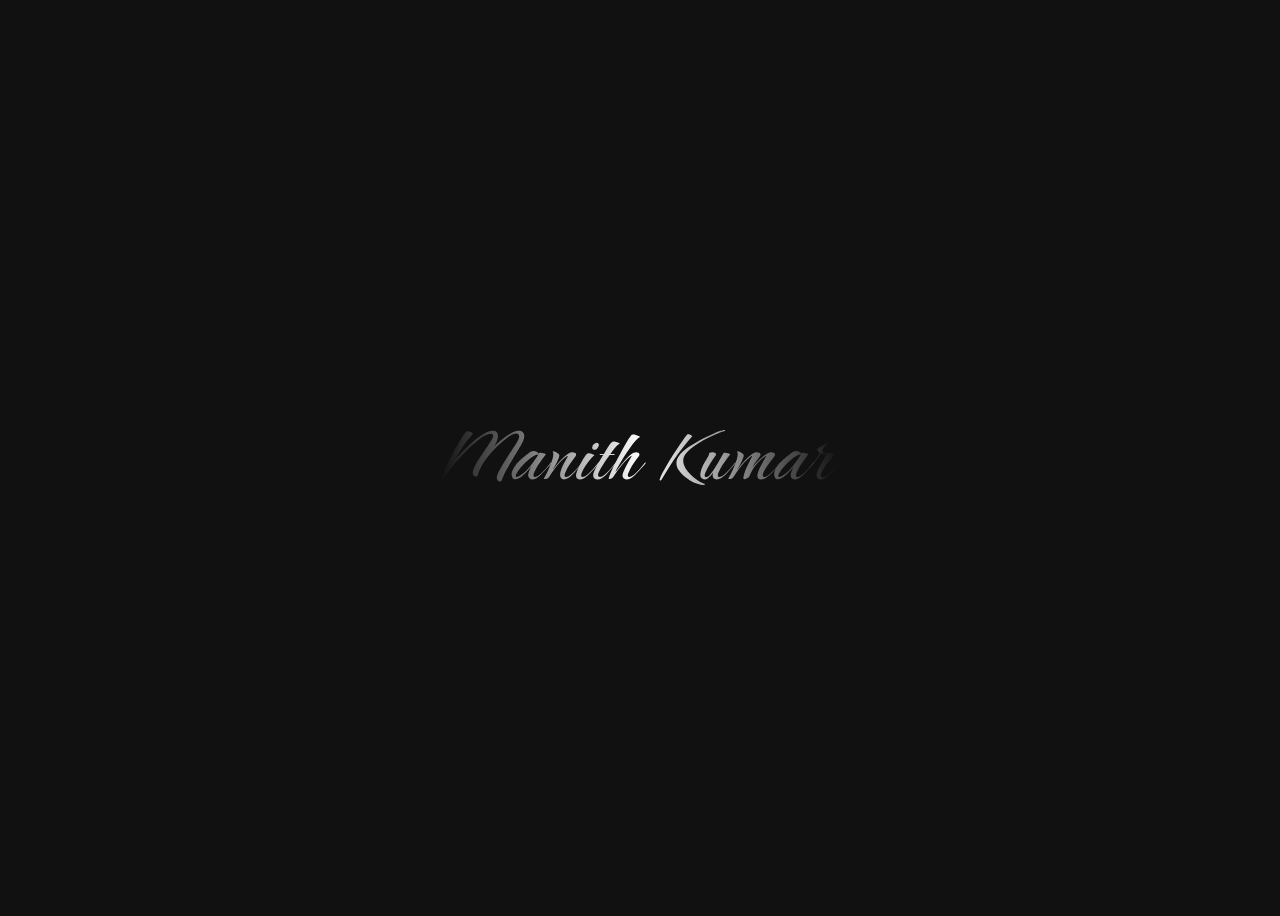
<file: 3/index.html>
<!-- <!doctype html>
<html>
  <head>
    <title>SVG Animation</title>
    <style>
      path {
        /* fill: none; */
        stroke: black;
        stroke-width: 1;

        fill: black;
        fill-opacity: 0;

        stroke-dasharray: 2000;
        stroke-dashoffset: 2000;

        animation: draw 5s ease forwards;
      }

      @keyframes draw {
        to {
          stroke-dashoffset: 0;
        }
      }
    </style>
  </head>
  <body>
   
    <svg width="395" height="55" viewBox="0 0 395 55"  xmlns="http://www.w3.org/2000/svg">
<path d="M376.257 48.864C374.977 48.864 373.921 48.48 373.089 47.712C372.321 46.944 371.937 45.92 371.937 44.64C371.937 43.36 372.321 41.792 373.089 39.936C373.921 38.08 374.913 36.128 376.065 34.08C377.217 32.032 378.369 30.112 379.521 28.32C380.673 26.464 381.601 24.96 382.305 23.808C381.857 24 381.313 24.096 380.673 24.096C379.969 24.096 379.233 24 378.465 23.808C377.697 23.552 376.961 23.296 376.257 23.04C376.065 23.36 375.585 24.064 374.817 25.152C374.113 26.176 373.249 27.392 372.225 28.8C371.265 30.144 370.273 31.456 369.249 32.736C368.225 34.016 367.329 35.104 366.561 36C365.857 36.832 365.377 37.248 365.121 37.248C364.929 37.248 364.833 37.152 364.833 36.96C364.833 36.832 364.929 36.672 365.121 36.48C365.825 35.584 366.529 34.72 367.233 33.888C368.001 33.056 368.737 32.192 369.441 31.296C370.529 29.952 371.553 28.544 372.513 27.072C373.473 25.6 374.337 24.064 375.105 22.464C374.721 22.208 374.209 21.824 373.569 21.312C372.929 20.8 372.609 20.288 372.609 19.776C372.609 19.072 373.025 18.4 373.857 17.76C374.689 17.056 375.617 16.448 376.641 15.936C377.665 15.424 378.433 15.04 378.945 14.784C379.201 14.72 379.777 14.496 380.673 14.112C381.633 13.664 382.145 13.44 382.209 13.44C382.465 13.44 382.593 13.568 382.593 13.824C382.593 13.888 382.177 14.304 381.345 15.072C380.577 15.776 379.777 16.64 378.945 17.664C378.177 18.688 377.793 19.712 377.793 20.736C377.793 21.632 378.177 22.272 378.945 22.656C379.713 23.04 380.481 23.232 381.249 23.232C381.953 23.232 382.529 23.104 382.977 22.848C383.169 22.528 383.425 22.368 383.745 22.368C384.257 22.368 384.897 22.464 385.665 22.656C386.433 22.784 387.137 23.04 387.777 23.424C388.417 23.744 388.737 24.224 388.737 24.864C388.737 25.312 388.609 25.76 388.353 26.208C388.097 26.592 387.809 26.944 387.489 27.264C386.849 28.032 385.889 29.184 384.609 30.72C383.393 32.192 382.113 33.824 380.769 35.616C379.489 37.408 378.401 39.104 377.505 40.704C376.609 42.304 376.161 43.552 376.161 44.448C376.161 45.088 376.385 45.632 376.833 46.08C377.281 46.464 377.825 46.656 378.465 46.656C379.489 46.656 380.673 46.176 382.017 45.216C383.361 44.192 384.705 42.976 386.049 41.568C387.457 40.096 388.769 38.656 389.985 37.248C391.201 35.84 392.225 34.656 393.057 33.696C393.889 32.672 394.369 32.16 394.497 32.16C394.753 32.16 394.881 32.288 394.881 32.544C394.881 32.672 394.561 33.12 393.921 33.888C393.281 34.656 392.449 35.616 391.425 36.768C390.465 37.856 389.441 38.976 388.353 40.128C387.329 41.216 386.433 42.176 385.665 43.008C384.897 43.84 384.385 44.352 384.129 44.544C383.105 45.504 381.889 46.464 380.481 47.424C379.137 48.384 377.729 48.864 376.257 48.864Z" fill="white"/>
<path d="M350.642 48.864C349.426 48.864 348.402 48.48 347.57 47.712C346.738 46.944 346.322 45.92 346.322 44.64C346.322 43.296 346.674 41.792 347.378 40.128C348.146 38.4 348.818 36.96 349.394 35.808C348.626 36.768 347.634 37.984 346.418 39.456C345.202 40.864 343.89 42.272 342.482 43.68C341.074 45.088 339.634 46.272 338.162 47.232C336.69 48.128 335.282 48.576 333.938 48.576C332.53 48.576 331.506 48.064 330.866 47.04C330.29 46.016 330.002 44.896 330.002 43.68C330.002 42.912 330.098 42.144 330.29 41.376C330.738 39.712 331.602 37.984 332.882 36.192C334.162 34.336 335.634 32.576 337.298 30.912C339.026 29.184 340.786 27.584 342.578 26.112C344.37 24.64 345.97 23.424 347.378 22.464C348.018 22.016 348.69 21.632 349.394 21.312C350.162 20.928 350.962 20.736 351.794 20.736C352.818 20.736 353.746 21.024 354.578 21.6C355.474 22.112 356.274 22.72 356.978 23.424C357.17 23.104 357.298 22.848 357.362 22.656C357.49 22.464 357.746 22.368 358.13 22.368C358.386 22.368 358.962 22.464 359.858 22.656C360.818 22.848 361.714 23.072 362.546 23.328C363.378 23.584 363.794 23.84 363.794 24.096C363.794 24.16 363.762 24.192 363.698 24.192C363.25 24.832 362.77 25.472 362.258 26.112C361.746 26.752 361.234 27.392 360.722 28.032C359.122 30.208 357.554 32.48 356.018 34.848C354.546 37.216 353.266 39.68 352.178 42.24C352.05 42.624 351.922 43.04 351.794 43.488C351.666 43.872 351.602 44.288 351.602 44.736C351.602 45.888 352.178 46.464 353.33 46.464C354.226 46.464 355.314 45.984 356.594 45.024C357.874 44.064 359.186 42.88 360.53 41.472C361.938 40.064 363.25 38.656 364.466 37.248C365.682 35.776 366.706 34.56 367.538 33.6C368.37 32.64 368.85 32.16 368.978 32.16C369.17 32.16 369.266 32.288 369.266 32.544C369.266 32.672 368.786 33.312 367.826 34.464C366.866 35.552 365.714 36.832 364.37 38.304C363.026 39.776 361.81 41.12 360.722 42.336C359.634 43.488 358.93 44.224 358.61 44.544C357.586 45.504 356.37 46.464 354.962 47.424C353.554 48.384 352.114 48.864 350.642 48.864ZM334.994 46.368C335.506 46.368 336.018 46.24 336.53 45.984C337.106 45.664 337.586 45.408 337.97 45.216C340.466 43.744 342.834 41.824 345.074 39.456C347.314 37.088 349.394 34.56 351.314 31.872C353.234 29.184 354.962 26.624 356.498 24.192C356.37 24.128 356.146 24.096 355.826 24.096C355.186 24.096 354.514 24.32 353.81 24.768C350.162 26.624 346.674 29.152 343.346 32.352C340.082 35.488 337.362 38.848 335.186 42.432C334.93 42.816 334.674 43.296 334.418 43.872C334.226 44.384 334.13 44.896 334.13 45.408C334.13 46.048 334.418 46.368 334.994 46.368Z" fill="#FDFDFD"/>
<path d="M317.053 48.864C315.837 48.864 314.909 48.512 314.269 47.808C313.693 47.104 313.405 46.176 313.405 45.024C313.405 43.872 313.757 42.432 314.461 40.704C315.165 38.912 316.029 37.056 317.053 35.136C318.077 33.152 319.069 31.296 320.029 29.568C321.053 27.84 321.885 26.464 322.525 25.44C320.861 26.208 319.293 27.232 317.821 28.512C316.413 29.792 315.069 31.072 313.789 32.352C312.317 33.888 311.005 35.52 309.853 37.248C308.765 38.976 307.773 40.768 306.877 42.624C306.621 43.2 306.365 43.776 306.109 44.352C305.917 44.864 305.661 45.376 305.341 45.888C305.085 46.528 304.381 47.136 303.229 47.712C302.141 48.288 301.277 48.576 300.637 48.576C299.933 48.576 299.581 48.192 299.581 47.424C299.581 46.272 299.869 44.832 300.445 43.104C301.021 41.312 301.725 39.456 302.557 37.536C303.453 35.616 304.317 33.792 305.149 32.064C306.045 30.336 306.781 28.896 307.357 27.744C307.933 26.592 308.221 25.952 308.221 25.824C308.221 25.696 308.157 25.632 308.029 25.632C307.837 25.632 307.613 25.728 307.357 25.92C307.101 26.048 306.909 26.176 306.781 26.304C304.861 27.648 302.845 29.472 300.733 31.776C298.685 34.08 296.733 36.48 294.877 38.976C293.085 41.472 291.581 43.744 290.365 45.792C289.661 47.008 288.829 47.776 287.869 48.096C286.973 48.352 285.885 48.48 284.605 48.48C285.053 47.456 285.533 46.464 286.045 45.504C286.557 44.544 287.037 43.616 287.485 42.72C288.253 41.184 288.957 39.68 289.597 38.208C290.237 36.672 290.877 35.136 291.517 33.6C292.029 32.256 292.573 30.688 293.149 28.896C293.725 27.04 294.013 25.408 294.013 24C294.013 23.616 293.981 23.232 293.917 22.848C293.853 22.464 293.725 22.112 293.533 21.792C293.341 21.6 293.245 21.504 293.245 21.504C293.245 21.12 293.469 20.928 293.917 20.928C294.301 20.928 294.973 21.152 295.933 21.6C296.893 22.048 297.789 22.592 298.621 23.232C299.517 23.808 299.965 24.352 299.965 24.864C299.965 25.824 299.581 27.2 298.813 28.992C298.109 30.784 297.277 32.544 296.317 34.272C295.421 35.936 294.653 37.184 294.013 38.016C293.949 38.08 293.853 38.176 293.725 38.304C293.661 38.432 293.629 38.56 293.629 38.688L293.725 38.784C293.853 38.784 294.365 38.24 295.261 37.152C296.157 36 297.277 34.592 298.621 32.928C300.029 31.264 301.565 29.6 303.229 27.936C304.893 26.208 306.557 24.8 308.221 23.712C309.885 22.56 311.421 21.984 312.829 21.984C313.533 21.984 314.333 22.176 315.229 22.56C316.125 22.88 316.573 23.488 316.573 24.384C316.573 24.64 316.509 24.896 316.381 25.152C316.253 25.344 316.125 25.568 315.997 25.824C314.653 27.616 313.341 29.408 312.061 31.2C310.781 32.992 309.597 34.912 308.509 36.96C309.277 35.936 310.429 34.592 311.965 32.928C313.501 31.264 315.165 29.6 316.957 27.936C318.813 26.272 320.637 24.864 322.429 23.712C324.221 22.56 325.789 21.984 327.133 21.984C327.837 21.984 328.637 22.176 329.533 22.56C330.429 22.88 330.877 23.488 330.877 24.384C330.877 24.64 330.813 24.896 330.685 25.152C330.557 25.344 330.429 25.568 330.301 25.824C329.597 26.784 328.605 28.096 327.325 29.76C326.109 31.36 324.829 33.12 323.485 35.04C322.205 36.96 321.085 38.784 320.125 40.512C319.229 42.24 318.781 43.648 318.781 44.736C318.781 45.888 319.357 46.464 320.509 46.464C321.469 46.464 322.589 45.984 323.869 45.024C325.149 44.064 326.461 42.88 327.805 41.472C329.213 40.064 330.525 38.656 331.741 37.248C332.957 35.776 333.949 34.56 334.717 33.6C335.549 32.64 336.061 32.16 336.253 32.16C336.445 32.16 336.541 32.288 336.541 32.544C336.541 32.608 336.253 32.992 335.677 33.696C335.165 34.336 334.621 34.976 334.045 35.616C333.469 36.256 333.085 36.672 332.893 36.864C332.061 37.824 331.005 39.008 329.725 40.416C328.509 41.76 327.165 43.072 325.693 44.352C324.285 45.632 322.813 46.72 321.277 47.616C319.805 48.448 318.397 48.864 317.053 48.864Z" fill="#FDFDFD"/>
<path d="M261.211 48.864C259.995 48.864 259.003 48.416 258.235 47.52C257.467 46.624 257.083 45.568 257.083 44.352C257.083 42.368 257.499 40.32 258.331 38.208C259.227 36.032 260.251 33.952 261.403 31.968C262.619 29.984 263.643 28.224 264.475 26.688C265.371 25.152 265.819 24.064 265.819 23.424C265.819 23.104 265.723 22.912 265.531 22.848C266.683 22.336 267.771 22.08 268.795 22.08C269.435 22.08 270.235 22.24 271.195 22.56C272.155 22.816 272.635 23.36 272.635 24.192C272.635 24.448 272.571 24.704 272.443 24.96C272.315 25.152 272.187 25.344 272.059 25.536C270.139 28.224 268.315 30.912 266.587 33.6C264.859 36.288 263.355 39.168 262.075 42.24C261.947 42.624 261.787 43.04 261.595 43.488C261.467 43.936 261.403 44.384 261.403 44.832C261.403 45.92 261.947 46.464 263.035 46.464C263.995 46.464 265.115 45.792 266.395 44.448C267.675 43.04 268.987 41.312 270.331 39.264C271.675 37.152 272.987 34.976 274.267 32.736C275.611 30.432 276.795 28.384 277.819 26.592C278.907 24.736 279.739 23.392 280.315 22.56C280.379 22.432 280.571 22.368 280.891 22.368C281.147 22.368 281.723 22.464 282.619 22.656C283.579 22.848 284.475 23.072 285.307 23.328C286.139 23.584 286.555 23.84 286.555 24.096C286.555 24.16 286.523 24.192 286.459 24.192C286.011 24.832 285.531 25.472 285.019 26.112C284.507 26.752 283.995 27.392 283.483 28.032C281.883 30.208 280.315 32.48 278.779 34.848C277.307 37.216 276.027 39.68 274.939 42.24C274.811 42.624 274.683 43.04 274.555 43.488C274.427 43.872 274.363 44.288 274.363 44.736C274.363 45.888 274.939 46.464 276.091 46.464C277.051 46.464 278.171 45.984 279.451 45.024C280.731 44.064 282.043 42.88 283.387 41.472C284.731 40.064 286.011 38.656 287.227 37.248C288.443 35.776 289.467 34.56 290.299 33.6C291.131 32.64 291.611 32.16 291.739 32.16C291.995 32.16 292.123 32.288 292.123 32.544C292.123 32.608 291.835 32.992 291.259 33.696C290.747 34.336 290.171 34.976 289.531 35.616C288.955 36.256 288.603 36.672 288.475 36.864C287.323 38.208 285.915 39.808 284.251 41.664C282.587 43.52 280.795 45.184 278.875 46.656C277.019 48.064 275.131 48.768 273.211 48.768C270.587 48.768 269.275 47.424 269.275 44.736C269.275 43.648 269.467 42.624 269.851 41.664C269.275 42.56 268.539 43.584 267.643 44.736C266.747 45.824 265.755 46.784 264.667 47.616C263.579 48.448 262.427 48.864 261.211 48.864Z" fill="#FDFDFD"/>
<path d="M260.457 54.336C258.601 54.336 256.489 53.92 254.121 53.088C251.753 52.32 249.353 51.232 246.921 49.824C244.553 48.416 242.345 46.816 240.297 45.024C238.249 43.168 236.585 41.184 235.305 39.072C234.089 36.96 233.481 34.816 233.481 32.64C233.481 30.336 234.121 28.224 235.401 26.304C236.681 24.384 238.249 22.624 240.105 21.024C241.961 19.424 243.753 18.048 245.481 16.896C247.529 15.552 249.865 14.112 252.489 12.576C255.177 10.976 257.961 9.44 260.841 7.968C263.785 6.432 266.665 5.056 269.481 3.84C272.297 2.624 274.857 1.632 277.161 0.863998C277.673 0.735998 278.281 0.575996 278.985 0.383995C279.753 0.127998 280.393 0 280.905 0C281.033 0 281.193 0.0319977 281.385 0.0959969C281.577 0.0959969 281.673 0.223999 281.673 0.48C281.673 0.671999 281.481 0.831997 281.097 0.959995C280.265 1.216 279.401 1.504 278.505 1.824C277.673 2.08 276.841 2.368 276.009 2.688C273.001 3.776 269.641 5.248 265.929 7.104C262.281 8.896 258.729 10.88 255.273 13.056C251.817 15.168 248.873 17.28 246.441 19.392C244.841 20.8 243.401 22.432 242.121 24.288C240.841 26.144 240.201 28.192 240.201 30.432C240.201 31.84 240.425 33.12 240.873 34.272C241.641 36.512 242.921 38.752 244.713 40.992C246.569 43.232 248.649 45.28 250.953 47.136C253.257 48.992 255.433 50.464 257.481 51.552C258.121 51.808 258.729 52.032 259.305 52.224C259.881 52.48 260.489 52.736 261.129 52.992C261.449 53.12 261.609 53.344 261.609 53.664C261.609 54.112 261.353 54.336 260.841 54.336H260.457ZM217.353 49.92C217.033 49.92 216.873 49.696 216.873 49.248C216.873 48.992 216.905 48.8 216.969 48.672C217.609 46.624 218.441 44.672 219.465 42.816C220.489 40.896 221.513 39.04 222.537 37.248C224.777 33.28 227.081 29.44 229.449 25.728C229.705 25.28 230.345 24.288 231.369 22.752C232.393 21.152 233.609 19.296 235.017 17.184C236.425 15.072 237.833 13.024 239.241 11.04C240.649 8.992 241.865 7.296 242.889 5.952C243.913 4.608 244.553 3.936 244.809 3.936C245.321 3.936 246.089 4.224 247.113 4.8C248.137 5.312 248.809 5.792 249.129 6.24C245.801 9.952 242.601 13.792 239.529 17.76C236.457 21.728 233.513 25.792 230.697 29.952C228.649 33.088 226.665 36.224 224.745 39.36C222.825 42.496 220.873 45.632 218.889 48.768C218.697 49.024 218.473 49.28 218.217 49.536C218.025 49.792 217.737 49.92 217.353 49.92Z" fill="#FDFDFD"/>
<path d="M184.622 48.864C183.47 48.864 182.445 48.544 181.549 47.904C180.653 47.2 180.206 46.24 180.206 45.024C180.206 44.064 180.558 42.688 181.262 40.896C182.03 39.104 182.925 37.216 183.949 35.232C185.037 33.184 186.094 31.296 187.118 29.568C188.142 27.776 188.942 26.4 189.518 25.44C188.11 26.08 186.542 27.2 184.814 28.8C183.15 30.4 181.486 32.224 179.822 34.272C178.158 36.256 176.622 38.24 175.214 40.224C173.806 42.208 172.686 43.872 171.854 45.216C171.406 46.048 170.797 46.816 170.029 47.52C169.325 48.16 168.429 48.48 167.341 48.48H166.574C166.638 47.52 167.054 46.048 167.822 44.064C168.59 42.016 169.613 39.68 170.893 37.056C172.173 34.368 173.549 31.616 175.021 28.8C176.557 25.92 178.061 23.136 179.533 20.448C181.069 17.76 182.414 15.392 183.566 13.344C184.782 11.232 185.71 9.696 186.35 8.736C186.99 7.776 187.63 6.848 188.27 5.952C188.91 4.992 189.901 4.512 191.245 4.512C191.693 4.512 192.397 4.64 193.357 4.896C194.317 5.152 195.214 5.472 196.046 5.856C196.942 6.176 197.453 6.528 197.581 6.912C196.365 7.36 194.862 8.608 193.07 10.656C191.342 12.64 189.454 15.072 187.406 17.952C185.422 20.768 183.469 23.712 181.549 26.784C179.693 29.792 178.029 32.576 176.557 35.136C175.085 37.632 174.029 39.552 173.389 40.896C173.389 40.96 173.358 41.024 173.294 41.088C173.294 41.088 173.294 41.12 173.294 41.184C173.294 41.248 173.294 41.28 173.294 41.28C173.358 41.28 173.389 41.28 173.389 41.28C173.453 41.28 173.55 41.184 173.678 40.992C173.806 40.8 173.902 40.672 173.965 40.608C174.925 39.456 176.174 37.856 177.71 35.808C179.31 33.76 181.037 31.68 182.893 29.568C184.749 27.456 186.606 25.664 188.462 24.192C190.382 22.72 192.142 21.984 193.742 21.984C194.445 21.984 195.149 22.176 195.854 22.56C196.622 22.88 197.005 23.424 197.005 24.192C197.005 24.704 196.781 25.248 196.333 25.824C196.013 26.336 195.63 26.848 195.182 27.36C194.798 27.872 194.413 28.384 194.029 28.896C192.493 30.944 191.021 33.088 189.613 35.328C188.269 37.504 187.118 39.808 186.158 42.24C186.03 42.624 185.87 43.04 185.678 43.488C185.55 43.872 185.486 44.288 185.486 44.736C185.486 45.888 186.062 46.464 187.214 46.464C188.174 46.464 189.261 45.984 190.477 45.024C191.757 44.064 193.069 42.88 194.413 41.472C195.821 40.064 197.101 38.656 198.253 37.248C199.469 35.776 200.493 34.56 201.326 33.6C202.158 32.64 202.669 32.16 202.861 32.16C203.053 32.16 203.15 32.288 203.15 32.544C203.15 32.672 202.67 33.312 201.71 34.464C200.75 35.552 199.597 36.832 198.253 38.304C196.973 39.776 195.757 41.12 194.605 42.336C193.517 43.488 192.813 44.224 192.493 44.544C191.469 45.568 190.254 46.56 188.846 47.52C187.502 48.416 186.094 48.864 184.622 48.864Z" fill="#FDFDFD"/>
<path d="M155.559 48.864C154.407 48.864 153.383 48.544 152.487 47.904C151.655 47.2 151.239 46.24 151.239 45.024C151.239 43.936 151.623 42.464 152.391 40.608C153.223 38.752 154.183 36.768 155.271 34.656C156.423 32.544 157.543 30.592 158.631 28.8C159.719 27.008 160.583 25.6 161.223 24.576H157.479L158.055 23.616H161.799C162.695 22.144 163.559 20.672 164.391 19.2C165.287 17.728 166.247 16.288 167.271 14.88C167.847 14.048 168.455 13.28 169.095 12.576C169.799 11.808 170.695 11.424 171.783 11.424C172.167 11.424 172.807 11.552 173.703 11.808C174.599 12 175.431 12.256 176.199 12.576C177.031 12.896 177.479 13.248 177.543 13.632C176.583 13.952 175.463 14.784 174.183 16.128C172.967 17.408 171.815 18.784 170.727 20.256C169.639 21.664 168.807 22.784 168.231 23.616H172.647L172.071 24.576H167.559C166.919 25.408 165.959 26.752 164.679 28.608C163.463 30.4 162.183 32.352 160.839 34.464C159.495 36.576 158.343 38.56 157.383 40.416C156.487 42.208 156.039 43.584 156.039 44.544C156.039 45.824 156.743 46.464 158.151 46.464C159.111 46.464 160.231 45.984 161.511 45.024C162.791 44.064 164.103 42.88 165.447 41.472C166.791 40.064 168.071 38.656 169.287 37.248C170.503 35.776 171.527 34.56 172.359 33.6C173.191 32.64 173.671 32.16 173.799 32.16C173.991 32.16 174.087 32.288 174.087 32.544C174.087 32.608 173.799 32.992 173.223 33.696C172.711 34.336 172.167 34.976 171.591 35.616C171.015 36.256 170.631 36.672 170.439 36.864C169.607 37.824 168.615 38.976 167.463 40.32C166.375 41.664 165.159 43.008 163.815 44.352C162.471 45.632 161.095 46.72 159.687 47.616C158.279 48.448 156.903 48.864 155.559 48.864Z" fill="#FDFDFD"/>
<path d="M152.494 19.584C151.854 19.584 151.311 19.36 150.863 18.912C150.479 18.4 150.286 17.824 150.286 17.184C150.286 16.096 150.767 15.072 151.727 14.112C152.751 13.088 153.807 12.576 154.895 12.576C155.535 12.576 156.015 12.8 156.335 13.248C156.719 13.632 156.911 14.144 156.911 14.784C156.911 15.808 156.431 16.864 155.471 17.952C154.575 19.04 153.582 19.584 152.494 19.584ZM138.479 48.864C137.263 48.864 136.238 48.512 135.406 47.808C134.638 47.104 134.255 46.144 134.255 44.928C134.255 43.968 134.574 42.656 135.214 40.992C135.854 39.328 136.655 37.536 137.615 35.616C138.575 33.696 139.502 31.936 140.398 30.336C141.358 28.672 142.126 27.424 142.702 26.592C143.214 25.76 143.79 24.928 144.43 24.096C145.07 23.264 145.935 22.848 147.023 22.848C147.343 22.848 147.919 22.976 148.751 23.232C149.647 23.488 150.479 23.808 151.247 24.192C152.079 24.512 152.494 24.864 152.494 25.248C151.79 25.504 150.895 26.24 149.807 27.456C148.719 28.608 147.566 29.984 146.35 31.584C145.134 33.184 143.983 34.848 142.895 36.576C141.871 38.304 141.007 39.904 140.303 41.376C139.663 42.848 139.342 43.968 139.342 44.736C139.342 45.888 139.918 46.464 141.07 46.464C141.966 46.464 143.055 45.984 144.335 45.024C145.615 44.064 146.926 42.88 148.27 41.472C149.678 40.064 150.99 38.656 152.206 37.248C153.422 35.776 154.447 34.56 155.279 33.6C156.111 32.64 156.591 32.16 156.719 32.16C156.975 32.16 157.102 32.288 157.102 32.544C157.102 32.672 156.783 33.12 156.143 33.888C155.503 34.656 154.67 35.616 153.646 36.768C152.686 37.856 151.662 38.976 150.574 40.128C149.55 41.216 148.655 42.176 147.887 43.008C147.119 43.84 146.606 44.352 146.35 44.544C145.326 45.504 144.11 46.464 142.702 47.424C141.358 48.384 139.951 48.864 138.479 48.864Z" fill="#FDFDFD"/>
<path d="M122.416 48.768C121.136 48.768 120.176 48.352 119.536 47.52C118.896 46.624 118.576 45.568 118.576 44.352C118.576 42.688 118.961 40.864 119.729 38.88C120.497 36.896 121.36 34.976 122.32 33.12C123.28 31.264 124.144 29.696 124.912 28.416C125.68 27.072 126.064 26.208 126.064 25.824C126.064 25.696 126 25.632 125.872 25.632C125.68 25.632 125.457 25.728 125.201 25.92C124.945 26.048 124.752 26.176 124.624 26.304C122.704 27.584 120.688 29.376 118.576 31.68C116.528 33.984 114.576 36.416 112.72 38.976C110.928 41.472 109.424 43.744 108.208 45.792C107.504 47.008 106.673 47.776 105.713 48.096C104.817 48.352 103.729 48.48 102.449 48.48C102.897 47.456 103.376 46.464 103.888 45.504C104.4 44.544 104.88 43.616 105.328 42.72C106.096 41.184 106.8 39.68 107.44 38.208C108.08 36.672 108.72 35.136 109.36 33.6C109.872 32.256 110.417 30.688 110.993 28.896C111.569 27.04 111.856 25.408 111.856 24C111.856 23.616 111.824 23.232 111.76 22.848C111.696 22.464 111.568 22.112 111.376 21.792C111.184 21.6 111.089 21.504 111.089 21.504C111.089 21.12 111.312 20.928 111.76 20.928C112.144 20.928 112.816 21.152 113.776 21.6C114.736 22.048 115.632 22.592 116.465 23.232C117.361 23.808 117.809 24.352 117.809 24.864C117.809 25.824 117.425 27.2 116.657 28.992C115.953 30.784 115.121 32.544 114.16 34.272C113.264 35.936 112.496 37.184 111.856 38.016C111.792 38.08 111.696 38.176 111.568 38.304C111.504 38.432 111.472 38.56 111.472 38.688L111.568 38.784C111.696 38.784 112.208 38.24 113.104 37.152C114.001 36 115.121 34.592 116.465 32.928C117.873 31.264 119.409 29.6 121.073 27.936C122.737 26.208 124.4 24.8 126.064 23.712C127.728 22.56 129.265 21.984 130.673 21.984C131.377 21.984 132.176 22.176 133.072 22.56C133.968 22.88 134.417 23.488 134.417 24.384C134.417 24.64 134.353 24.896 134.225 25.152C134.097 25.344 133.969 25.568 133.84 25.824C131.856 28.512 130.001 31.136 128.273 33.696C126.545 36.192 125.008 39.04 123.664 42.24C123.536 42.624 123.377 43.04 123.185 43.488C123.057 43.872 122.993 44.288 122.993 44.736C122.993 45.888 123.568 46.464 124.72 46.464C125.68 46.464 126.801 45.984 128.081 45.024C129.361 44.064 130.672 42.88 132.016 41.472C133.424 40.064 134.736 38.656 135.952 37.248C137.169 35.776 138.193 34.56 139.025 33.6C139.857 32.64 140.337 32.16 140.465 32.16C140.657 32.16 140.753 32.288 140.753 32.544C140.753 32.608 140.465 32.992 139.889 33.696C139.377 34.336 138.833 34.976 138.257 35.616C137.681 36.256 137.296 36.672 137.104 36.864C136.016 38.08 134.769 39.52 133.361 41.184C132.017 42.784 130.576 44.256 129.04 45.6C127.504 46.944 125.937 47.904 124.337 48.48C123.761 48.672 123.12 48.768 122.416 48.768Z" fill="#FDFDFD"/>
<path d="M91.3298 48.864C90.1138 48.864 89.0898 48.48 88.2578 47.712C87.4258 46.944 87.0098 45.92 87.0098 44.64C87.0098 43.296 87.3617 41.792 88.0658 40.128C88.8337 38.4 89.5057 36.96 90.0817 35.808C89.3137 36.768 88.3218 37.984 87.1058 39.456C85.8898 40.864 84.5777 42.272 83.1697 43.68C81.7617 45.088 80.3217 46.272 78.8497 47.232C77.3777 48.128 75.9697 48.576 74.6257 48.576C73.2177 48.576 72.1937 48.064 71.5537 47.04C70.9777 46.016 70.6898 44.896 70.6898 43.68C70.6898 42.912 70.7857 42.144 70.9777 41.376C71.4257 39.712 72.2897 37.984 73.5697 36.192C74.8497 34.336 76.3217 32.576 77.9857 30.912C79.7137 29.184 81.4737 27.584 83.2657 26.112C85.0577 24.64 86.6577 23.424 88.0658 22.464C88.7057 22.016 89.3777 21.632 90.0817 21.312C90.8497 20.928 91.6498 20.736 92.4818 20.736C93.5058 20.736 94.4337 21.024 95.2657 21.6C96.1617 22.112 96.9617 22.72 97.6657 23.424C97.8577 23.104 97.9858 22.848 98.0498 22.656C98.1778 22.464 98.4338 22.368 98.8177 22.368C99.0737 22.368 99.6497 22.464 100.546 22.656C101.506 22.848 102.402 23.072 103.234 23.328C104.066 23.584 104.482 23.84 104.482 24.096C104.482 24.16 104.45 24.192 104.386 24.192C103.938 24.832 103.458 25.472 102.946 26.112C102.434 26.752 101.922 27.392 101.41 28.032C99.8098 30.208 98.2417 32.48 96.7057 34.848C95.2337 37.216 93.9538 39.68 92.8658 42.24C92.7378 42.624 92.6098 43.04 92.4818 43.488C92.3538 43.872 92.2897 44.288 92.2897 44.736C92.2897 45.888 92.8657 46.464 94.0177 46.464C94.9137 46.464 96.0017 45.984 97.2817 45.024C98.5617 44.064 99.8738 42.88 101.218 41.472C102.626 40.064 103.938 38.656 105.154 37.248C106.37 35.776 107.394 34.56 108.226 33.6C109.058 32.64 109.538 32.16 109.666 32.16C109.858 32.16 109.954 32.288 109.954 32.544C109.954 32.672 109.474 33.312 108.514 34.464C107.554 35.552 106.402 36.832 105.058 38.304C103.714 39.776 102.498 41.12 101.41 42.336C100.322 43.488 99.6178 44.224 99.2978 44.544C98.2738 45.504 97.0578 46.464 95.6497 47.424C94.2417 48.384 92.8018 48.864 91.3298 48.864ZM75.6817 46.368C76.1937 46.368 76.7058 46.24 77.2178 45.984C77.7938 45.664 78.2737 45.408 78.6577 45.216C81.1537 43.744 83.5217 41.824 85.7617 39.456C88.0017 37.088 90.0817 34.56 92.0017 31.872C93.9217 29.184 95.6498 26.624 97.1858 24.192C97.0578 24.128 96.8337 24.096 96.5137 24.096C95.8737 24.096 95.2017 24.32 94.4977 24.768C90.8497 26.624 87.3618 29.152 84.0338 32.352C80.7698 35.488 78.0497 38.848 75.8737 42.432C75.6177 42.816 75.3618 43.296 75.1058 43.872C74.9138 44.384 74.8177 44.896 74.8177 45.408C74.8177 46.048 75.1057 46.368 75.6817 46.368Z" fill="#FDFDFD"/>
<path d="M59.328 50.88C58.24 50.88 57.408 50.496 56.832 49.728C56.32 48.96 56.064 48.064 56.064 47.04C56.064 45.824 56.608 44.064 57.696 41.76C58.848 39.392 60.288 36.768 62.016 33.888C63.744 30.944 65.568 28.032 67.488 25.152C69.408 22.208 71.136 19.52 72.672 17.088C74.272 14.656 75.456 12.8 76.224 11.52C76.672 10.816 77.088 9.984 77.472 9.024C77.92 8.064 78.144 7.168 78.144 6.336C78.144 5.568 77.856 4.896 77.28 4.32C76.704 3.68 76.064 3.36 75.36 3.36C74.144 3.36 72.864 3.712 71.52 4.416C70.176 5.12 69.024 5.824 68.064 6.528C64.032 9.472 60.128 12.736 56.352 16.32C52.64 19.84 49.28 23.616 46.272 27.648C44.992 29.312 43.776 31.072 42.624 32.928C41.536 34.784 40.512 36.672 39.552 38.592C39.36 38.976 39.072 39.584 38.688 40.416C38.304 41.248 37.984 42.08 37.728 42.912C37.472 43.744 37.408 44.384 37.536 44.832C37.216 44.96 36.896 45.184 36.576 45.504C36.256 45.76 35.936 45.888 35.616 45.888C34.4 45.888 33.536 45.504 33.024 44.736C32.512 43.968 32.256 43.072 32.256 42.048C32.256 40.768 32.736 39.104 33.696 37.056C34.656 34.944 35.904 32.672 37.44 30.24C39.04 27.808 40.672 25.312 42.336 22.752C44.064 20.192 45.696 17.792 47.232 15.552C48.832 13.248 50.112 11.232 51.072 9.504C52.032 7.776 52.512 6.528 52.512 5.76C52.512 5.184 52.256 4.704 51.744 4.32C51.296 3.872 50.816 3.648 50.304 3.648C49.152 3.648 47.776 3.968 46.176 4.608C44.64 5.248 43.392 5.888 42.432 6.528C40.96 7.488 39.264 8.736 37.344 10.272C35.488 11.808 33.632 13.408 31.776 15.072C29.92 16.672 28.352 18.112 27.072 19.392C23.552 23.04 20.064 26.816 16.608 30.72C13.216 34.56 10.08 38.56 7.2 42.72C6.688 43.424 6.176 44.16 5.664 44.928C5.216 45.696 4.736 46.464 4.224 47.232C3.968 47.68 3.744 48.096 3.552 48.48C3.36 48.928 3.136 49.344 2.88 49.728C2.688 50.176 2.24 50.4 1.536 50.4C1.28 50.4 0.96 50.304 0.576 50.112C0.192 49.984 0 49.728 0 49.344C0 49.152 0.032 49.024 0.096 48.96C1.568 45.376 3.136 41.856 4.8 38.4C6.464 34.88 8.192 31.424 9.984 28.032C11.776 24.704 13.568 21.408 15.36 18.144C17.152 14.88 19.04 11.648 21.024 8.448C21.536 7.552 22.176 6.46399 22.944 5.18399C23.776 3.83999 24.544 2.816 25.248 2.112C25.76 1.6 26.496 1.344 27.456 1.344C27.84 1.344 28.416 1.44 29.184 1.632C29.952 1.76 30.656 2.016 31.296 2.4C31.936 2.72 32.256 3.168 32.256 3.744C32.256 3.936 32.128 4.16 31.872 4.416C29.696 6.656 27.584 9.216 25.536 12.096C23.552 14.912 21.664 17.792 19.872 20.736C18.08 23.68 16.352 26.496 14.688 29.184C16.16 27.584 18.016 25.6 20.256 23.232C22.56 20.8 25.088 18.304 27.84 15.744C30.592 13.12 33.408 10.688 36.288 8.448C39.168 6.144 41.952 4.288 44.64 2.88C47.392 1.472 49.888 0.767998 52.128 0.767998C55.52 0.767998 57.216 2.496 57.216 5.952C57.216 7.68 56.8 9.472 55.968 11.328C55.136 13.184 54.24 14.848 53.28 16.32C54.688 14.976 56.352 13.44 58.272 11.712C60.256 9.984 62.368 8.288 64.608 6.624C66.912 4.96 69.184 3.584 71.424 2.496C73.664 1.408 75.776 0.863998 77.76 0.863998C79.424 0.863998 80.736 1.28 81.696 2.112C82.72 2.944 83.232 4.224 83.232 5.952C83.232 7.488 82.88 9.056 82.176 10.656C81.472 12.256 80.736 13.696 79.968 14.976C79.456 15.744 78.656 17.056 77.568 18.912C76.48 20.704 75.232 22.784 73.824 25.152C72.416 27.52 70.976 29.984 69.504 32.544C68.032 35.04 66.656 37.472 65.376 39.84C64.16 42.144 63.168 44.16 62.4 45.888C61.632 47.552 61.248 48.704 61.248 49.344V49.728C60.928 49.92 60.608 50.144 60.288 50.4C60.032 50.72 59.712 50.88 59.328 50.88Z" fill="#FDFDFD"/>
</svg>

  </body>
</html> -->

<!doctype html>
<html>
  <head>
    <style>
      body {
        background: #111;
        display: flex;
        justify-content: center;
        align-items: center;
        height: 100vh;
      }

      svg {
        width: 400px;
      }

      /* Animate gradient movement */
      /* #revealGradient {
        animation: draw 3s linear forwards;
      } */
      path{
        animation: draw 5s ease forwards;
      }

      @keyframes move {
        from {
          transform: translateX(-400px);
        }
        to {
          transform: translateX(0);
        }
      }
    </style>
  </head>

  <body>
    <svg viewBox="0 0 395 55">
      <defs>
        <!-- 🔥 Moving gradient (this creates draw effect) -->
        <linearGradient
          id="grad"
          gradientUnits="userSpaceOnUse"
          x1="0"
          x2="395"
        >
          <stop offset="0%" stop-color="white" stop-opacity="0" />
          <stop offset="50%" stop-color="white" stop-opacity="1" />
          <stop offset="100%" stop-color="white" stop-opacity="0" />
        </linearGradient>

        <!-- Mask -->
        <mask id="mask">
          <rect id="revealGradient" width="395" height="55" fill="url(#grad)" />
        </mask>
      </defs>

      <!-- Your SVG group -->
      <g mask="url(#mask)" fill="#00ffcc">
        <svg
          width="395"
          height="55"
          viewBox="0 0 395 55"
          xmlns="http://www.w3.org/2000/svg"
        >
          <path
            d="M376.257 48.864C374.977 48.864 373.921 48.48 373.089 47.712C372.321 46.944 371.937 45.92 371.937 44.64C371.937 43.36 372.321 41.792 373.089 39.936C373.921 38.08 374.913 36.128 376.065 34.08C377.217 32.032 378.369 30.112 379.521 28.32C380.673 26.464 381.601 24.96 382.305 23.808C381.857 24 381.313 24.096 380.673 24.096C379.969 24.096 379.233 24 378.465 23.808C377.697 23.552 376.961 23.296 376.257 23.04C376.065 23.36 375.585 24.064 374.817 25.152C374.113 26.176 373.249 27.392 372.225 28.8C371.265 30.144 370.273 31.456 369.249 32.736C368.225 34.016 367.329 35.104 366.561 36C365.857 36.832 365.377 37.248 365.121 37.248C364.929 37.248 364.833 37.152 364.833 36.96C364.833 36.832 364.929 36.672 365.121 36.48C365.825 35.584 366.529 34.72 367.233 33.888C368.001 33.056 368.737 32.192 369.441 31.296C370.529 29.952 371.553 28.544 372.513 27.072C373.473 25.6 374.337 24.064 375.105 22.464C374.721 22.208 374.209 21.824 373.569 21.312C372.929 20.8 372.609 20.288 372.609 19.776C372.609 19.072 373.025 18.4 373.857 17.76C374.689 17.056 375.617 16.448 376.641 15.936C377.665 15.424 378.433 15.04 378.945 14.784C379.201 14.72 379.777 14.496 380.673 14.112C381.633 13.664 382.145 13.44 382.209 13.44C382.465 13.44 382.593 13.568 382.593 13.824C382.593 13.888 382.177 14.304 381.345 15.072C380.577 15.776 379.777 16.64 378.945 17.664C378.177 18.688 377.793 19.712 377.793 20.736C377.793 21.632 378.177 22.272 378.945 22.656C379.713 23.04 380.481 23.232 381.249 23.232C381.953 23.232 382.529 23.104 382.977 22.848C383.169 22.528 383.425 22.368 383.745 22.368C384.257 22.368 384.897 22.464 385.665 22.656C386.433 22.784 387.137 23.04 387.777 23.424C388.417 23.744 388.737 24.224 388.737 24.864C388.737 25.312 388.609 25.76 388.353 26.208C388.097 26.592 387.809 26.944 387.489 27.264C386.849 28.032 385.889 29.184 384.609 30.72C383.393 32.192 382.113 33.824 380.769 35.616C379.489 37.408 378.401 39.104 377.505 40.704C376.609 42.304 376.161 43.552 376.161 44.448C376.161 45.088 376.385 45.632 376.833 46.08C377.281 46.464 377.825 46.656 378.465 46.656C379.489 46.656 380.673 46.176 382.017 45.216C383.361 44.192 384.705 42.976 386.049 41.568C387.457 40.096 388.769 38.656 389.985 37.248C391.201 35.84 392.225 34.656 393.057 33.696C393.889 32.672 394.369 32.16 394.497 32.16C394.753 32.16 394.881 32.288 394.881 32.544C394.881 32.672 394.561 33.12 393.921 33.888C393.281 34.656 392.449 35.616 391.425 36.768C390.465 37.856 389.441 38.976 388.353 40.128C387.329 41.216 386.433 42.176 385.665 43.008C384.897 43.84 384.385 44.352 384.129 44.544C383.105 45.504 381.889 46.464 380.481 47.424C379.137 48.384 377.729 48.864 376.257 48.864Z"
            fill="white"
          />
          <path
            d="M350.642 48.864C349.426 48.864 348.402 48.48 347.57 47.712C346.738 46.944 346.322 45.92 346.322 44.64C346.322 43.296 346.674 41.792 347.378 40.128C348.146 38.4 348.818 36.96 349.394 35.808C348.626 36.768 347.634 37.984 346.418 39.456C345.202 40.864 343.89 42.272 342.482 43.68C341.074 45.088 339.634 46.272 338.162 47.232C336.69 48.128 335.282 48.576 333.938 48.576C332.53 48.576 331.506 48.064 330.866 47.04C330.29 46.016 330.002 44.896 330.002 43.68C330.002 42.912 330.098 42.144 330.29 41.376C330.738 39.712 331.602 37.984 332.882 36.192C334.162 34.336 335.634 32.576 337.298 30.912C339.026 29.184 340.786 27.584 342.578 26.112C344.37 24.64 345.97 23.424 347.378 22.464C348.018 22.016 348.69 21.632 349.394 21.312C350.162 20.928 350.962 20.736 351.794 20.736C352.818 20.736 353.746 21.024 354.578 21.6C355.474 22.112 356.274 22.72 356.978 23.424C357.17 23.104 357.298 22.848 357.362 22.656C357.49 22.464 357.746 22.368 358.13 22.368C358.386 22.368 358.962 22.464 359.858 22.656C360.818 22.848 361.714 23.072 362.546 23.328C363.378 23.584 363.794 23.84 363.794 24.096C363.794 24.16 363.762 24.192 363.698 24.192C363.25 24.832 362.77 25.472 362.258 26.112C361.746 26.752 361.234 27.392 360.722 28.032C359.122 30.208 357.554 32.48 356.018 34.848C354.546 37.216 353.266 39.68 352.178 42.24C352.05 42.624 351.922 43.04 351.794 43.488C351.666 43.872 351.602 44.288 351.602 44.736C351.602 45.888 352.178 46.464 353.33 46.464C354.226 46.464 355.314 45.984 356.594 45.024C357.874 44.064 359.186 42.88 360.53 41.472C361.938 40.064 363.25 38.656 364.466 37.248C365.682 35.776 366.706 34.56 367.538 33.6C368.37 32.64 368.85 32.16 368.978 32.16C369.17 32.16 369.266 32.288 369.266 32.544C369.266 32.672 368.786 33.312 367.826 34.464C366.866 35.552 365.714 36.832 364.37 38.304C363.026 39.776 361.81 41.12 360.722 42.336C359.634 43.488 358.93 44.224 358.61 44.544C357.586 45.504 356.37 46.464 354.962 47.424C353.554 48.384 352.114 48.864 350.642 48.864ZM334.994 46.368C335.506 46.368 336.018 46.24 336.53 45.984C337.106 45.664 337.586 45.408 337.97 45.216C340.466 43.744 342.834 41.824 345.074 39.456C347.314 37.088 349.394 34.56 351.314 31.872C353.234 29.184 354.962 26.624 356.498 24.192C356.37 24.128 356.146 24.096 355.826 24.096C355.186 24.096 354.514 24.32 353.81 24.768C350.162 26.624 346.674 29.152 343.346 32.352C340.082 35.488 337.362 38.848 335.186 42.432C334.93 42.816 334.674 43.296 334.418 43.872C334.226 44.384 334.13 44.896 334.13 45.408C334.13 46.048 334.418 46.368 334.994 46.368Z"
            fill="#FDFDFD"
          />
          <path
            d="M317.053 48.864C315.837 48.864 314.909 48.512 314.269 47.808C313.693 47.104 313.405 46.176 313.405 45.024C313.405 43.872 313.757 42.432 314.461 40.704C315.165 38.912 316.029 37.056 317.053 35.136C318.077 33.152 319.069 31.296 320.029 29.568C321.053 27.84 321.885 26.464 322.525 25.44C320.861 26.208 319.293 27.232 317.821 28.512C316.413 29.792 315.069 31.072 313.789 32.352C312.317 33.888 311.005 35.52 309.853 37.248C308.765 38.976 307.773 40.768 306.877 42.624C306.621 43.2 306.365 43.776 306.109 44.352C305.917 44.864 305.661 45.376 305.341 45.888C305.085 46.528 304.381 47.136 303.229 47.712C302.141 48.288 301.277 48.576 300.637 48.576C299.933 48.576 299.581 48.192 299.581 47.424C299.581 46.272 299.869 44.832 300.445 43.104C301.021 41.312 301.725 39.456 302.557 37.536C303.453 35.616 304.317 33.792 305.149 32.064C306.045 30.336 306.781 28.896 307.357 27.744C307.933 26.592 308.221 25.952 308.221 25.824C308.221 25.696 308.157 25.632 308.029 25.632C307.837 25.632 307.613 25.728 307.357 25.92C307.101 26.048 306.909 26.176 306.781 26.304C304.861 27.648 302.845 29.472 300.733 31.776C298.685 34.08 296.733 36.48 294.877 38.976C293.085 41.472 291.581 43.744 290.365 45.792C289.661 47.008 288.829 47.776 287.869 48.096C286.973 48.352 285.885 48.48 284.605 48.48C285.053 47.456 285.533 46.464 286.045 45.504C286.557 44.544 287.037 43.616 287.485 42.72C288.253 41.184 288.957 39.68 289.597 38.208C290.237 36.672 290.877 35.136 291.517 33.6C292.029 32.256 292.573 30.688 293.149 28.896C293.725 27.04 294.013 25.408 294.013 24C294.013 23.616 293.981 23.232 293.917 22.848C293.853 22.464 293.725 22.112 293.533 21.792C293.341 21.6 293.245 21.504 293.245 21.504C293.245 21.12 293.469 20.928 293.917 20.928C294.301 20.928 294.973 21.152 295.933 21.6C296.893 22.048 297.789 22.592 298.621 23.232C299.517 23.808 299.965 24.352 299.965 24.864C299.965 25.824 299.581 27.2 298.813 28.992C298.109 30.784 297.277 32.544 296.317 34.272C295.421 35.936 294.653 37.184 294.013 38.016C293.949 38.08 293.853 38.176 293.725 38.304C293.661 38.432 293.629 38.56 293.629 38.688L293.725 38.784C293.853 38.784 294.365 38.24 295.261 37.152C296.157 36 297.277 34.592 298.621 32.928C300.029 31.264 301.565 29.6 303.229 27.936C304.893 26.208 306.557 24.8 308.221 23.712C309.885 22.56 311.421 21.984 312.829 21.984C313.533 21.984 314.333 22.176 315.229 22.56C316.125 22.88 316.573 23.488 316.573 24.384C316.573 24.64 316.509 24.896 316.381 25.152C316.253 25.344 316.125 25.568 315.997 25.824C314.653 27.616 313.341 29.408 312.061 31.2C310.781 32.992 309.597 34.912 308.509 36.96C309.277 35.936 310.429 34.592 311.965 32.928C313.501 31.264 315.165 29.6 316.957 27.936C318.813 26.272 320.637 24.864 322.429 23.712C324.221 22.56 325.789 21.984 327.133 21.984C327.837 21.984 328.637 22.176 329.533 22.56C330.429 22.88 330.877 23.488 330.877 24.384C330.877 24.64 330.813 24.896 330.685 25.152C330.557 25.344 330.429 25.568 330.301 25.824C329.597 26.784 328.605 28.096 327.325 29.76C326.109 31.36 324.829 33.12 323.485 35.04C322.205 36.96 321.085 38.784 320.125 40.512C319.229 42.24 318.781 43.648 318.781 44.736C318.781 45.888 319.357 46.464 320.509 46.464C321.469 46.464 322.589 45.984 323.869 45.024C325.149 44.064 326.461 42.88 327.805 41.472C329.213 40.064 330.525 38.656 331.741 37.248C332.957 35.776 333.949 34.56 334.717 33.6C335.549 32.64 336.061 32.16 336.253 32.16C336.445 32.16 336.541 32.288 336.541 32.544C336.541 32.608 336.253 32.992 335.677 33.696C335.165 34.336 334.621 34.976 334.045 35.616C333.469 36.256 333.085 36.672 332.893 36.864C332.061 37.824 331.005 39.008 329.725 40.416C328.509 41.76 327.165 43.072 325.693 44.352C324.285 45.632 322.813 46.72 321.277 47.616C319.805 48.448 318.397 48.864 317.053 48.864Z"
            fill="#FDFDFD"
          />
          <path
            d="M261.211 48.864C259.995 48.864 259.003 48.416 258.235 47.52C257.467 46.624 257.083 45.568 257.083 44.352C257.083 42.368 257.499 40.32 258.331 38.208C259.227 36.032 260.251 33.952 261.403 31.968C262.619 29.984 263.643 28.224 264.475 26.688C265.371 25.152 265.819 24.064 265.819 23.424C265.819 23.104 265.723 22.912 265.531 22.848C266.683 22.336 267.771 22.08 268.795 22.08C269.435 22.08 270.235 22.24 271.195 22.56C272.155 22.816 272.635 23.36 272.635 24.192C272.635 24.448 272.571 24.704 272.443 24.96C272.315 25.152 272.187 25.344 272.059 25.536C270.139 28.224 268.315 30.912 266.587 33.6C264.859 36.288 263.355 39.168 262.075 42.24C261.947 42.624 261.787 43.04 261.595 43.488C261.467 43.936 261.403 44.384 261.403 44.832C261.403 45.92 261.947 46.464 263.035 46.464C263.995 46.464 265.115 45.792 266.395 44.448C267.675 43.04 268.987 41.312 270.331 39.264C271.675 37.152 272.987 34.976 274.267 32.736C275.611 30.432 276.795 28.384 277.819 26.592C278.907 24.736 279.739 23.392 280.315 22.56C280.379 22.432 280.571 22.368 280.891 22.368C281.147 22.368 281.723 22.464 282.619 22.656C283.579 22.848 284.475 23.072 285.307 23.328C286.139 23.584 286.555 23.84 286.555 24.096C286.555 24.16 286.523 24.192 286.459 24.192C286.011 24.832 285.531 25.472 285.019 26.112C284.507 26.752 283.995 27.392 283.483 28.032C281.883 30.208 280.315 32.48 278.779 34.848C277.307 37.216 276.027 39.68 274.939 42.24C274.811 42.624 274.683 43.04 274.555 43.488C274.427 43.872 274.363 44.288 274.363 44.736C274.363 45.888 274.939 46.464 276.091 46.464C277.051 46.464 278.171 45.984 279.451 45.024C280.731 44.064 282.043 42.88 283.387 41.472C284.731 40.064 286.011 38.656 287.227 37.248C288.443 35.776 289.467 34.56 290.299 33.6C291.131 32.64 291.611 32.16 291.739 32.16C291.995 32.16 292.123 32.288 292.123 32.544C292.123 32.608 291.835 32.992 291.259 33.696C290.747 34.336 290.171 34.976 289.531 35.616C288.955 36.256 288.603 36.672 288.475 36.864C287.323 38.208 285.915 39.808 284.251 41.664C282.587 43.52 280.795 45.184 278.875 46.656C277.019 48.064 275.131 48.768 273.211 48.768C270.587 48.768 269.275 47.424 269.275 44.736C269.275 43.648 269.467 42.624 269.851 41.664C269.275 42.56 268.539 43.584 267.643 44.736C266.747 45.824 265.755 46.784 264.667 47.616C263.579 48.448 262.427 48.864 261.211 48.864Z"
            fill="#FDFDFD"
          />
          <path
            d="M260.457 54.336C258.601 54.336 256.489 53.92 254.121 53.088C251.753 52.32 249.353 51.232 246.921 49.824C244.553 48.416 242.345 46.816 240.297 45.024C238.249 43.168 236.585 41.184 235.305 39.072C234.089 36.96 233.481 34.816 233.481 32.64C233.481 30.336 234.121 28.224 235.401 26.304C236.681 24.384 238.249 22.624 240.105 21.024C241.961 19.424 243.753 18.048 245.481 16.896C247.529 15.552 249.865 14.112 252.489 12.576C255.177 10.976 257.961 9.44 260.841 7.968C263.785 6.432 266.665 5.056 269.481 3.84C272.297 2.624 274.857 1.632 277.161 0.863998C277.673 0.735998 278.281 0.575996 278.985 0.383995C279.753 0.127998 280.393 0 280.905 0C281.033 0 281.193 0.0319977 281.385 0.0959969C281.577 0.0959969 281.673 0.223999 281.673 0.48C281.673 0.671999 281.481 0.831997 281.097 0.959995C280.265 1.216 279.401 1.504 278.505 1.824C277.673 2.08 276.841 2.368 276.009 2.688C273.001 3.776 269.641 5.248 265.929 7.104C262.281 8.896 258.729 10.88 255.273 13.056C251.817 15.168 248.873 17.28 246.441 19.392C244.841 20.8 243.401 22.432 242.121 24.288C240.841 26.144 240.201 28.192 240.201 30.432C240.201 31.84 240.425 33.12 240.873 34.272C241.641 36.512 242.921 38.752 244.713 40.992C246.569 43.232 248.649 45.28 250.953 47.136C253.257 48.992 255.433 50.464 257.481 51.552C258.121 51.808 258.729 52.032 259.305 52.224C259.881 52.48 260.489 52.736 261.129 52.992C261.449 53.12 261.609 53.344 261.609 53.664C261.609 54.112 261.353 54.336 260.841 54.336H260.457ZM217.353 49.92C217.033 49.92 216.873 49.696 216.873 49.248C216.873 48.992 216.905 48.8 216.969 48.672C217.609 46.624 218.441 44.672 219.465 42.816C220.489 40.896 221.513 39.04 222.537 37.248C224.777 33.28 227.081 29.44 229.449 25.728C229.705 25.28 230.345 24.288 231.369 22.752C232.393 21.152 233.609 19.296 235.017 17.184C236.425 15.072 237.833 13.024 239.241 11.04C240.649 8.992 241.865 7.296 242.889 5.952C243.913 4.608 244.553 3.936 244.809 3.936C245.321 3.936 246.089 4.224 247.113 4.8C248.137 5.312 248.809 5.792 249.129 6.24C245.801 9.952 242.601 13.792 239.529 17.76C236.457 21.728 233.513 25.792 230.697 29.952C228.649 33.088 226.665 36.224 224.745 39.36C222.825 42.496 220.873 45.632 218.889 48.768C218.697 49.024 218.473 49.28 218.217 49.536C218.025 49.792 217.737 49.92 217.353 49.92Z"
            fill="#FDFDFD"
          />
          <path
            d="M184.622 48.864C183.47 48.864 182.445 48.544 181.549 47.904C180.653 47.2 180.206 46.24 180.206 45.024C180.206 44.064 180.558 42.688 181.262 40.896C182.03 39.104 182.925 37.216 183.949 35.232C185.037 33.184 186.094 31.296 187.118 29.568C188.142 27.776 188.942 26.4 189.518 25.44C188.11 26.08 186.542 27.2 184.814 28.8C183.15 30.4 181.486 32.224 179.822 34.272C178.158 36.256 176.622 38.24 175.214 40.224C173.806 42.208 172.686 43.872 171.854 45.216C171.406 46.048 170.797 46.816 170.029 47.52C169.325 48.16 168.429 48.48 167.341 48.48H166.574C166.638 47.52 167.054 46.048 167.822 44.064C168.59 42.016 169.613 39.68 170.893 37.056C172.173 34.368 173.549 31.616 175.021 28.8C176.557 25.92 178.061 23.136 179.533 20.448C181.069 17.76 182.414 15.392 183.566 13.344C184.782 11.232 185.71 9.696 186.35 8.736C186.99 7.776 187.63 6.848 188.27 5.952C188.91 4.992 189.901 4.512 191.245 4.512C191.693 4.512 192.397 4.64 193.357 4.896C194.317 5.152 195.214 5.472 196.046 5.856C196.942 6.176 197.453 6.528 197.581 6.912C196.365 7.36 194.862 8.608 193.07 10.656C191.342 12.64 189.454 15.072 187.406 17.952C185.422 20.768 183.469 23.712 181.549 26.784C179.693 29.792 178.029 32.576 176.557 35.136C175.085 37.632 174.029 39.552 173.389 40.896C173.389 40.96 173.358 41.024 173.294 41.088C173.294 41.088 173.294 41.12 173.294 41.184C173.294 41.248 173.294 41.28 173.294 41.28C173.358 41.28 173.389 41.28 173.389 41.28C173.453 41.28 173.55 41.184 173.678 40.992C173.806 40.8 173.902 40.672 173.965 40.608C174.925 39.456 176.174 37.856 177.71 35.808C179.31 33.76 181.037 31.68 182.893 29.568C184.749 27.456 186.606 25.664 188.462 24.192C190.382 22.72 192.142 21.984 193.742 21.984C194.445 21.984 195.149 22.176 195.854 22.56C196.622 22.88 197.005 23.424 197.005 24.192C197.005 24.704 196.781 25.248 196.333 25.824C196.013 26.336 195.63 26.848 195.182 27.36C194.798 27.872 194.413 28.384 194.029 28.896C192.493 30.944 191.021 33.088 189.613 35.328C188.269 37.504 187.118 39.808 186.158 42.24C186.03 42.624 185.87 43.04 185.678 43.488C185.55 43.872 185.486 44.288 185.486 44.736C185.486 45.888 186.062 46.464 187.214 46.464C188.174 46.464 189.261 45.984 190.477 45.024C191.757 44.064 193.069 42.88 194.413 41.472C195.821 40.064 197.101 38.656 198.253 37.248C199.469 35.776 200.493 34.56 201.326 33.6C202.158 32.64 202.669 32.16 202.861 32.16C203.053 32.16 203.15 32.288 203.15 32.544C203.15 32.672 202.67 33.312 201.71 34.464C200.75 35.552 199.597 36.832 198.253 38.304C196.973 39.776 195.757 41.12 194.605 42.336C193.517 43.488 192.813 44.224 192.493 44.544C191.469 45.568 190.254 46.56 188.846 47.52C187.502 48.416 186.094 48.864 184.622 48.864Z"
            fill="#FDFDFD"
          />
          <path
            d="M155.559 48.864C154.407 48.864 153.383 48.544 152.487 47.904C151.655 47.2 151.239 46.24 151.239 45.024C151.239 43.936 151.623 42.464 152.391 40.608C153.223 38.752 154.183 36.768 155.271 34.656C156.423 32.544 157.543 30.592 158.631 28.8C159.719 27.008 160.583 25.6 161.223 24.576H157.479L158.055 23.616H161.799C162.695 22.144 163.559 20.672 164.391 19.2C165.287 17.728 166.247 16.288 167.271 14.88C167.847 14.048 168.455 13.28 169.095 12.576C169.799 11.808 170.695 11.424 171.783 11.424C172.167 11.424 172.807 11.552 173.703 11.808C174.599 12 175.431 12.256 176.199 12.576C177.031 12.896 177.479 13.248 177.543 13.632C176.583 13.952 175.463 14.784 174.183 16.128C172.967 17.408 171.815 18.784 170.727 20.256C169.639 21.664 168.807 22.784 168.231 23.616H172.647L172.071 24.576H167.559C166.919 25.408 165.959 26.752 164.679 28.608C163.463 30.4 162.183 32.352 160.839 34.464C159.495 36.576 158.343 38.56 157.383 40.416C156.487 42.208 156.039 43.584 156.039 44.544C156.039 45.824 156.743 46.464 158.151 46.464C159.111 46.464 160.231 45.984 161.511 45.024C162.791 44.064 164.103 42.88 165.447 41.472C166.791 40.064 168.071 38.656 169.287 37.248C170.503 35.776 171.527 34.56 172.359 33.6C173.191 32.64 173.671 32.16 173.799 32.16C173.991 32.16 174.087 32.288 174.087 32.544C174.087 32.608 173.799 32.992 173.223 33.696C172.711 34.336 172.167 34.976 171.591 35.616C171.015 36.256 170.631 36.672 170.439 36.864C169.607 37.824 168.615 38.976 167.463 40.32C166.375 41.664 165.159 43.008 163.815 44.352C162.471 45.632 161.095 46.72 159.687 47.616C158.279 48.448 156.903 48.864 155.559 48.864Z"
            fill="#FDFDFD"
          />
          <path
            d="M152.494 19.584C151.854 19.584 151.311 19.36 150.863 18.912C150.479 18.4 150.286 17.824 150.286 17.184C150.286 16.096 150.767 15.072 151.727 14.112C152.751 13.088 153.807 12.576 154.895 12.576C155.535 12.576 156.015 12.8 156.335 13.248C156.719 13.632 156.911 14.144 156.911 14.784C156.911 15.808 156.431 16.864 155.471 17.952C154.575 19.04 153.582 19.584 152.494 19.584ZM138.479 48.864C137.263 48.864 136.238 48.512 135.406 47.808C134.638 47.104 134.255 46.144 134.255 44.928C134.255 43.968 134.574 42.656 135.214 40.992C135.854 39.328 136.655 37.536 137.615 35.616C138.575 33.696 139.502 31.936 140.398 30.336C141.358 28.672 142.126 27.424 142.702 26.592C143.214 25.76 143.79 24.928 144.43 24.096C145.07 23.264 145.935 22.848 147.023 22.848C147.343 22.848 147.919 22.976 148.751 23.232C149.647 23.488 150.479 23.808 151.247 24.192C152.079 24.512 152.494 24.864 152.494 25.248C151.79 25.504 150.895 26.24 149.807 27.456C148.719 28.608 147.566 29.984 146.35 31.584C145.134 33.184 143.983 34.848 142.895 36.576C141.871 38.304 141.007 39.904 140.303 41.376C139.663 42.848 139.342 43.968 139.342 44.736C139.342 45.888 139.918 46.464 141.07 46.464C141.966 46.464 143.055 45.984 144.335 45.024C145.615 44.064 146.926 42.88 148.27 41.472C149.678 40.064 150.99 38.656 152.206 37.248C153.422 35.776 154.447 34.56 155.279 33.6C156.111 32.64 156.591 32.16 156.719 32.16C156.975 32.16 157.102 32.288 157.102 32.544C157.102 32.672 156.783 33.12 156.143 33.888C155.503 34.656 154.67 35.616 153.646 36.768C152.686 37.856 151.662 38.976 150.574 40.128C149.55 41.216 148.655 42.176 147.887 43.008C147.119 43.84 146.606 44.352 146.35 44.544C145.326 45.504 144.11 46.464 142.702 47.424C141.358 48.384 139.951 48.864 138.479 48.864Z"
            fill="#FDFDFD"
          />
          <path
            d="M122.416 48.768C121.136 48.768 120.176 48.352 119.536 47.52C118.896 46.624 118.576 45.568 118.576 44.352C118.576 42.688 118.961 40.864 119.729 38.88C120.497 36.896 121.36 34.976 122.32 33.12C123.28 31.264 124.144 29.696 124.912 28.416C125.68 27.072 126.064 26.208 126.064 25.824C126.064 25.696 126 25.632 125.872 25.632C125.68 25.632 125.457 25.728 125.201 25.92C124.945 26.048 124.752 26.176 124.624 26.304C122.704 27.584 120.688 29.376 118.576 31.68C116.528 33.984 114.576 36.416 112.72 38.976C110.928 41.472 109.424 43.744 108.208 45.792C107.504 47.008 106.673 47.776 105.713 48.096C104.817 48.352 103.729 48.48 102.449 48.48C102.897 47.456 103.376 46.464 103.888 45.504C104.4 44.544 104.88 43.616 105.328 42.72C106.096 41.184 106.8 39.68 107.44 38.208C108.08 36.672 108.72 35.136 109.36 33.6C109.872 32.256 110.417 30.688 110.993 28.896C111.569 27.04 111.856 25.408 111.856 24C111.856 23.616 111.824 23.232 111.76 22.848C111.696 22.464 111.568 22.112 111.376 21.792C111.184 21.6 111.089 21.504 111.089 21.504C111.089 21.12 111.312 20.928 111.76 20.928C112.144 20.928 112.816 21.152 113.776 21.6C114.736 22.048 115.632 22.592 116.465 23.232C117.361 23.808 117.809 24.352 117.809 24.864C117.809 25.824 117.425 27.2 116.657 28.992C115.953 30.784 115.121 32.544 114.16 34.272C113.264 35.936 112.496 37.184 111.856 38.016C111.792 38.08 111.696 38.176 111.568 38.304C111.504 38.432 111.472 38.56 111.472 38.688L111.568 38.784C111.696 38.784 112.208 38.24 113.104 37.152C114.001 36 115.121 34.592 116.465 32.928C117.873 31.264 119.409 29.6 121.073 27.936C122.737 26.208 124.4 24.8 126.064 23.712C127.728 22.56 129.265 21.984 130.673 21.984C131.377 21.984 132.176 22.176 133.072 22.56C133.968 22.88 134.417 23.488 134.417 24.384C134.417 24.64 134.353 24.896 134.225 25.152C134.097 25.344 133.969 25.568 133.84 25.824C131.856 28.512 130.001 31.136 128.273 33.696C126.545 36.192 125.008 39.04 123.664 42.24C123.536 42.624 123.377 43.04 123.185 43.488C123.057 43.872 122.993 44.288 122.993 44.736C122.993 45.888 123.568 46.464 124.72 46.464C125.68 46.464 126.801 45.984 128.081 45.024C129.361 44.064 130.672 42.88 132.016 41.472C133.424 40.064 134.736 38.656 135.952 37.248C137.169 35.776 138.193 34.56 139.025 33.6C139.857 32.64 140.337 32.16 140.465 32.16C140.657 32.16 140.753 32.288 140.753 32.544C140.753 32.608 140.465 32.992 139.889 33.696C139.377 34.336 138.833 34.976 138.257 35.616C137.681 36.256 137.296 36.672 137.104 36.864C136.016 38.08 134.769 39.52 133.361 41.184C132.017 42.784 130.576 44.256 129.04 45.6C127.504 46.944 125.937 47.904 124.337 48.48C123.761 48.672 123.12 48.768 122.416 48.768Z"
            fill="#FDFDFD"
          />
          <path
            d="M91.3298 48.864C90.1138 48.864 89.0898 48.48 88.2578 47.712C87.4258 46.944 87.0098 45.92 87.0098 44.64C87.0098 43.296 87.3617 41.792 88.0658 40.128C88.8337 38.4 89.5057 36.96 90.0817 35.808C89.3137 36.768 88.3218 37.984 87.1058 39.456C85.8898 40.864 84.5777 42.272 83.1697 43.68C81.7617 45.088 80.3217 46.272 78.8497 47.232C77.3777 48.128 75.9697 48.576 74.6257 48.576C73.2177 48.576 72.1937 48.064 71.5537 47.04C70.9777 46.016 70.6898 44.896 70.6898 43.68C70.6898 42.912 70.7857 42.144 70.9777 41.376C71.4257 39.712 72.2897 37.984 73.5697 36.192C74.8497 34.336 76.3217 32.576 77.9857 30.912C79.7137 29.184 81.4737 27.584 83.2657 26.112C85.0577 24.64 86.6577 23.424 88.0658 22.464C88.7057 22.016 89.3777 21.632 90.0817 21.312C90.8497 20.928 91.6498 20.736 92.4818 20.736C93.5058 20.736 94.4337 21.024 95.2657 21.6C96.1617 22.112 96.9617 22.72 97.6657 23.424C97.8577 23.104 97.9858 22.848 98.0498 22.656C98.1778 22.464 98.4338 22.368 98.8177 22.368C99.0737 22.368 99.6497 22.464 100.546 22.656C101.506 22.848 102.402 23.072 103.234 23.328C104.066 23.584 104.482 23.84 104.482 24.096C104.482 24.16 104.45 24.192 104.386 24.192C103.938 24.832 103.458 25.472 102.946 26.112C102.434 26.752 101.922 27.392 101.41 28.032C99.8098 30.208 98.2417 32.48 96.7057 34.848C95.2337 37.216 93.9538 39.68 92.8658 42.24C92.7378 42.624 92.6098 43.04 92.4818 43.488C92.3538 43.872 92.2897 44.288 92.2897 44.736C92.2897 45.888 92.8657 46.464 94.0177 46.464C94.9137 46.464 96.0017 45.984 97.2817 45.024C98.5617 44.064 99.8738 42.88 101.218 41.472C102.626 40.064 103.938 38.656 105.154 37.248C106.37 35.776 107.394 34.56 108.226 33.6C109.058 32.64 109.538 32.16 109.666 32.16C109.858 32.16 109.954 32.288 109.954 32.544C109.954 32.672 109.474 33.312 108.514 34.464C107.554 35.552 106.402 36.832 105.058 38.304C103.714 39.776 102.498 41.12 101.41 42.336C100.322 43.488 99.6178 44.224 99.2978 44.544C98.2738 45.504 97.0578 46.464 95.6497 47.424C94.2417 48.384 92.8018 48.864 91.3298 48.864ZM75.6817 46.368C76.1937 46.368 76.7058 46.24 77.2178 45.984C77.7938 45.664 78.2737 45.408 78.6577 45.216C81.1537 43.744 83.5217 41.824 85.7617 39.456C88.0017 37.088 90.0817 34.56 92.0017 31.872C93.9217 29.184 95.6498 26.624 97.1858 24.192C97.0578 24.128 96.8337 24.096 96.5137 24.096C95.8737 24.096 95.2017 24.32 94.4977 24.768C90.8497 26.624 87.3618 29.152 84.0338 32.352C80.7698 35.488 78.0497 38.848 75.8737 42.432C75.6177 42.816 75.3618 43.296 75.1058 43.872C74.9138 44.384 74.8177 44.896 74.8177 45.408C74.8177 46.048 75.1057 46.368 75.6817 46.368Z"
            fill="#FDFDFD"
          />
          <path
            d="M59.328 50.88C58.24 50.88 57.408 50.496 56.832 49.728C56.32 48.96 56.064 48.064 56.064 47.04C56.064 45.824 56.608 44.064 57.696 41.76C58.848 39.392 60.288 36.768 62.016 33.888C63.744 30.944 65.568 28.032 67.488 25.152C69.408 22.208 71.136 19.52 72.672 17.088C74.272 14.656 75.456 12.8 76.224 11.52C76.672 10.816 77.088 9.984 77.472 9.024C77.92 8.064 78.144 7.168 78.144 6.336C78.144 5.568 77.856 4.896 77.28 4.32C76.704 3.68 76.064 3.36 75.36 3.36C74.144 3.36 72.864 3.712 71.52 4.416C70.176 5.12 69.024 5.824 68.064 6.528C64.032 9.472 60.128 12.736 56.352 16.32C52.64 19.84 49.28 23.616 46.272 27.648C44.992 29.312 43.776 31.072 42.624 32.928C41.536 34.784 40.512 36.672 39.552 38.592C39.36 38.976 39.072 39.584 38.688 40.416C38.304 41.248 37.984 42.08 37.728 42.912C37.472 43.744 37.408 44.384 37.536 44.832C37.216 44.96 36.896 45.184 36.576 45.504C36.256 45.76 35.936 45.888 35.616 45.888C34.4 45.888 33.536 45.504 33.024 44.736C32.512 43.968 32.256 43.072 32.256 42.048C32.256 40.768 32.736 39.104 33.696 37.056C34.656 34.944 35.904 32.672 37.44 30.24C39.04 27.808 40.672 25.312 42.336 22.752C44.064 20.192 45.696 17.792 47.232 15.552C48.832 13.248 50.112 11.232 51.072 9.504C52.032 7.776 52.512 6.528 52.512 5.76C52.512 5.184 52.256 4.704 51.744 4.32C51.296 3.872 50.816 3.648 50.304 3.648C49.152 3.648 47.776 3.968 46.176 4.608C44.64 5.248 43.392 5.888 42.432 6.528C40.96 7.488 39.264 8.736 37.344 10.272C35.488 11.808 33.632 13.408 31.776 15.072C29.92 16.672 28.352 18.112 27.072 19.392C23.552 23.04 20.064 26.816 16.608 30.72C13.216 34.56 10.08 38.56 7.2 42.72C6.688 43.424 6.176 44.16 5.664 44.928C5.216 45.696 4.736 46.464 4.224 47.232C3.968 47.68 3.744 48.096 3.552 48.48C3.36 48.928 3.136 49.344 2.88 49.728C2.688 50.176 2.24 50.4 1.536 50.4C1.28 50.4 0.96 50.304 0.576 50.112C0.192 49.984 0 49.728 0 49.344C0 49.152 0.032 49.024 0.096 48.96C1.568 45.376 3.136 41.856 4.8 38.4C6.464 34.88 8.192 31.424 9.984 28.032C11.776 24.704 13.568 21.408 15.36 18.144C17.152 14.88 19.04 11.648 21.024 8.448C21.536 7.552 22.176 6.46399 22.944 5.18399C23.776 3.83999 24.544 2.816 25.248 2.112C25.76 1.6 26.496 1.344 27.456 1.344C27.84 1.344 28.416 1.44 29.184 1.632C29.952 1.76 30.656 2.016 31.296 2.4C31.936 2.72 32.256 3.168 32.256 3.744C32.256 3.936 32.128 4.16 31.872 4.416C29.696 6.656 27.584 9.216 25.536 12.096C23.552 14.912 21.664 17.792 19.872 20.736C18.08 23.68 16.352 26.496 14.688 29.184C16.16 27.584 18.016 25.6 20.256 23.232C22.56 20.8 25.088 18.304 27.84 15.744C30.592 13.12 33.408 10.688 36.288 8.448C39.168 6.144 41.952 4.288 44.64 2.88C47.392 1.472 49.888 0.767998 52.128 0.767998C55.52 0.767998 57.216 2.496 57.216 5.952C57.216 7.68 56.8 9.472 55.968 11.328C55.136 13.184 54.24 14.848 53.28 16.32C54.688 14.976 56.352 13.44 58.272 11.712C60.256 9.984 62.368 8.288 64.608 6.624C66.912 4.96 69.184 3.584 71.424 2.496C73.664 1.408 75.776 0.863998 77.76 0.863998C79.424 0.863998 80.736 1.28 81.696 2.112C82.72 2.944 83.232 4.224 83.232 5.952C83.232 7.488 82.88 9.056 82.176 10.656C81.472 12.256 80.736 13.696 79.968 14.976C79.456 15.744 78.656 17.056 77.568 18.912C76.48 20.704 75.232 22.784 73.824 25.152C72.416 27.52 70.976 29.984 69.504 32.544C68.032 35.04 66.656 37.472 65.376 39.84C64.16 42.144 63.168 44.16 62.4 45.888C61.632 47.552 61.248 48.704 61.248 49.344V49.728C60.928 49.92 60.608 50.144 60.288 50.4C60.032 50.72 59.712 50.88 59.328 50.88Z"
            fill="#FDFDFD"
          />
        </svg>
      </g>
    </svg>
  </body>
</html>
</file>
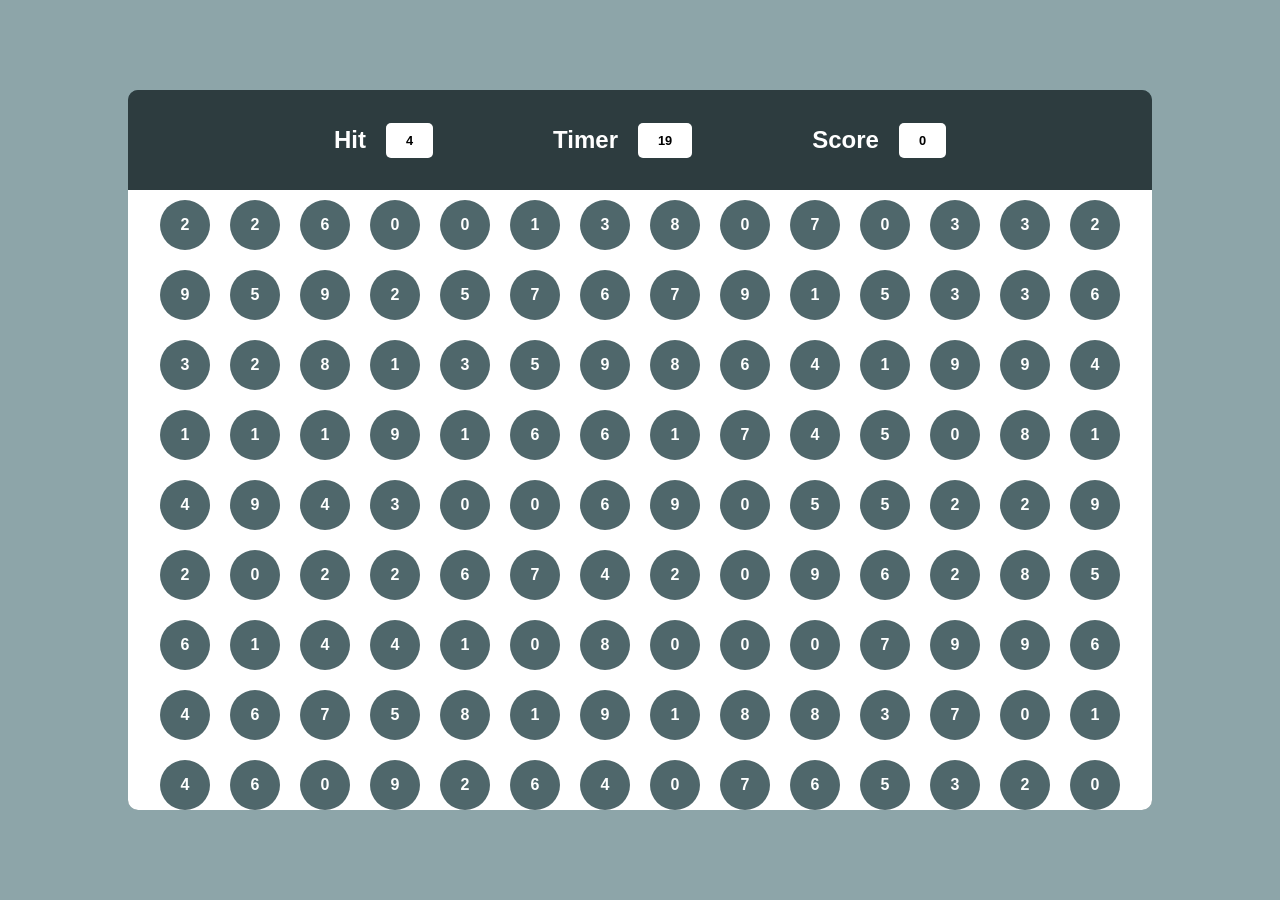
<file: part2/bubbling project/index.html>
<!doctype html>
<html lang="en">
  <head>
    <meta charset="UTF-8" />
    <meta name="viewport" content="width=device-width, initial-scale=1.0" />
    <title>Event Bubbling in JS</title>
    <link rel="stylesheet" href="style.css" />
  </head>
  <body>
    <div class="main">
      <div class="panel">
        <div class="ptop">
          <div class="elem">
            <h2>Hit</h2>
            <div id="hitVal" class="box">0</div>
          </div>
          <div class="elem">
            <h2>Timer</h2>
            <div id="timerVal" class="box">20</div>
          </div>
          <div class="elem">
            <h2>Score</h2>
            <div id="ScoreVal" class="box">0</div>
          </div>
        </div>
        <div class="pbtm">
          <!-- js dynamic values -->
        </div>
      </div>
    </div>
    <script src="script.js"></script>
  </body>
</html>
</file>
<file: part2/bubbling project/style.css>
* {
  margin: 0;
  padding: 0;
  box-sizing: border-box;
}

html,
body {
  height: 100%;
  width: 100%;
  position: relative;
  font-family: "Gill Sans", "Gill Sans MT", Calibri, "Trebuchet MS", sans-serif;
  font-weight: 300;
}

.main {
  height: 100%;
  width: 100%;
  background-color: #8da5a9;
  display: flex;
  align-items: center;
  justify-content: center;
}

.panel {
  width: 80%;
  height: 80%;
  border-radius: 10px;
  background-color: #4f676b;
  overflow: hidden;
}

.ptop {
  width: 100%;
  height: 100px;
  background-color: #2d3c3f;
  display: flex;
  align-items: center;
  justify-content: center;
  gap: 120px;
}

.elem {
  display: flex;
  align-items: center;
  gap: 20px;
  color: white;
}

.box {
  padding: 10px 20px;
  background-color: white;
  color: black;
  display: flex;
  align-items: center;
  justify-content: center;
  border-radius: 5px;
  font-size: 1vw;
  font-weight: 600;
}

.pbtm {
  width: 100%;
  height: calc(100% - 100px);
  padding: 10px 20px;
  display: flex;
  gap: 20px;
  flex-wrap: wrap;
  align-items: center;
  justify-content: center;
  background-color: rgb(255, 255, 255);
}

.bubble {
  height: 50px;
  width: 50px;
  border-radius: 50px;
  background-color: #4f676b;
  display: flex;
  align-items: center;
  justify-content: center;
  font-weight: 800;
  color: white;
}

.bubble:hover {
  background-color: #8da5a9;
  cursor: pointer;
}
</file>
